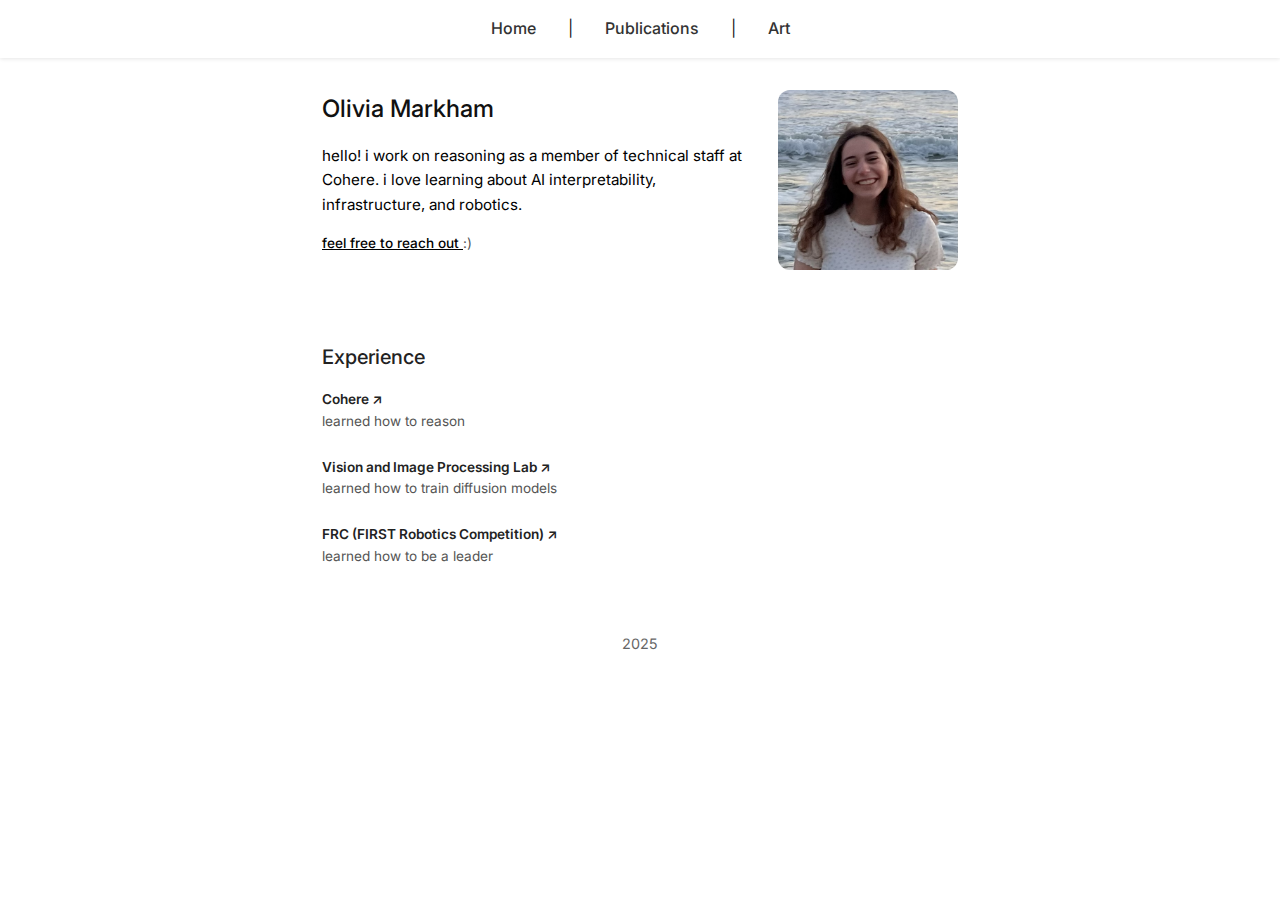
<file: index.html>
<!DOCTYPE html>
<html lang="en">
<head>
  <link href="https://fonts.googleapis.com/css2?family=Inter:wght@400;500;600&display=swap" rel="stylesheet">
  <meta charset="UTF-8">
  <meta name="viewport" content="width=device-width,initial-scale=1.0">
  <title>Olivia Markham</title>
  <link rel="stylesheet" href="css/style.css">
</head>
<body>
  <header>
    <nav>
      <a href="index.html">Home</a> |
      <a href="publications.html">Publications</a> |
      <a href="art.html">Art</a>
    </nav>
  </header>

  <main>
    <main>
    <section id="hero">
      <div class="intro-text">
        <h1>Olivia Markham</h1>
        <p>
          hello! i work on reasoning as a member of technical staff at Cohere. i love learning about AI interpretability, infrastructure, and robotics.
        </p>
        <p class="reach-out">
          <a href="https://www.linkedin.com/in/omarkham/" target="_blank">
            feel free to reach out
          </a> :)
        </p>



      </div>
      <div class="intro-image">
        <img src="images/profile2.png" alt="Olivia Markham">
      </div>
    </section>



  <section id="previous-lives">
    <h2>Experience</h2>

    <div class="text-block">
      <p><strong><a href="https://cohere.com/" target="_blank" style="color: inherit; text-decoration: none;">Cohere</a>  ↗</strong><br>
        learned how to reason</p>
    </div>

    <div class="text-block">
      <p><strong><a href="https://vip.uwaterloo.ca/" target="_blank" style="color: inherit; text-decoration: none;">Vision and Image Processing Lab</a>  ↗</strong><br>
      learned how to train diffusion models</p>
    </div>

    <div class="text-block">
      <p><strong><a href="https://www.knightowls.ca/" target="_blank" style="color: inherit; text-decoration: none;">FRC (FIRST Robotics Competition)</a>  ↗</strong><br>
        learned how to be a leader</p>
    </div>
  </section>
</main>


  <footer>
    <p>2025</p>
  </footer>
</body>
</html>
</file>
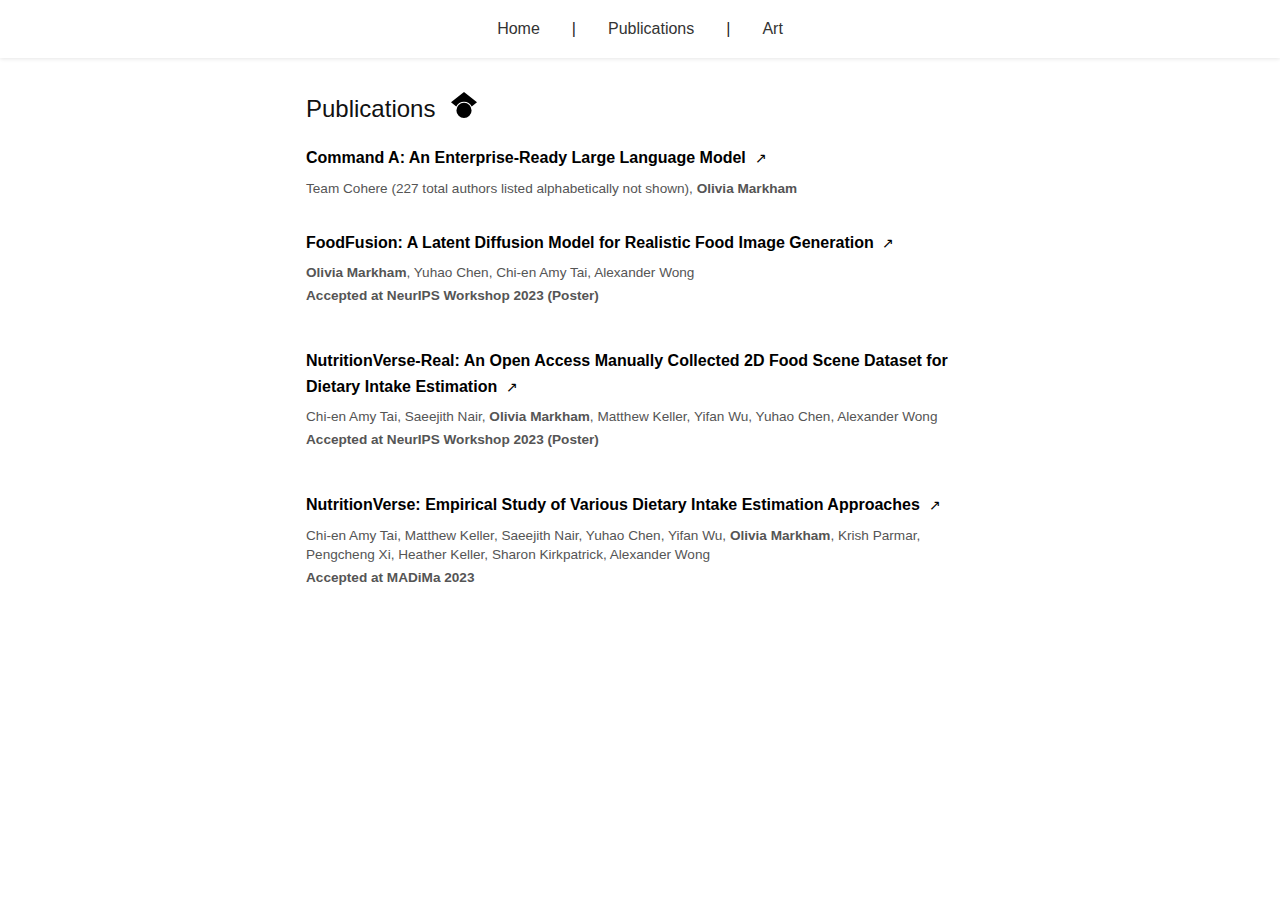
<file: publications.html>
<!DOCTYPE html>
<html lang="en">
<head>
  <meta charset="UTF-8">
  <meta name="viewport" content="width=device-width,initial-scale=1.0">
  <title>Publications</title>
  <link rel="stylesheet" href="css/style.css">
</head>
<body>
  <header>
    <nav>
      <a href="index.html">Home</a> |
      <a href="publications.html">Publications</a> |
      <a href="art.html">Art</a>
    </nav>
  </header>

  <main>
    <h1 class="scholar-header">
      Publications
      <a href="https://scholar.google.com/citations?user=crXjtwEAAAAJ" target="_blank" rel="noopener noreferrer">
        <img src="images/googlescholar.svg" alt="Google Scholar">
      </a>
    </h1>
    <ul class="publications">
      <li>
        <a class="title" href="https://arxiv.org/abs/2504.00698">
          Command A: An Enterprise-Ready Large Language Model
        </a>
        <p class="authors">
          Team Cohere (227 total authors listed alphabetically not shown), 
          <strong>Olivia Markham</strong>
        </p>
      </li>

      <li>
        <a class="title" href="https://arxiv.org/abs/2312.03540">
          FoodFusion: A Latent Diffusion Model for Realistic Food Image Generation
        </a>
        <p class="authors">
          <strong>Olivia Markham</strong>, Yuhao Chen, Chi-en Amy Tai, Alexander Wong
        </p>
        <p class="venue"><strong>Accepted at NeurIPS Workshop 2023 (Poster)</strong></p>
      </li>

      <li>
        <a class="title" href="https://arxiv.org/abs/2401.08598">
          NutritionVerse-Real: An Open Access Manually Collected 2D Food Scene Dataset for Dietary Intake Estimation
        </a>
        <p class="authors">
          Chi-en Amy Tai, Saeejith Nair, <strong>Olivia Markham</strong>, Matthew Keller, Yifan Wu, Yuhao Chen, Alexander Wong
        </p>
        <p class="venue"><strong>Accepted at NeurIPS Workshop 2023 (Poster)</strong></p>
      </li>

      <li>
        <a class="title" href="https://arxiv.org/abs/2309.07704">
          NutritionVerse: Empirical Study of Various Dietary Intake Estimation Approaches
        </a>
        <p class="authors">
          Chi-en Amy Tai, Matthew Keller, Saeejith Nair, Yuhao Chen, Yifan Wu, <strong>Olivia Markham</strong>, Krish Parmar, Pengcheng Xi, Heather Keller, Sharon Kirkpatrick, Alexander Wong
        </p>
        <p class="venue"><strong>Accepted at MADiMa 2023</strong></p>
      </li>

    </ul>
  </main>

</body>
</html>
</file>
<file: css/style.css>
/* reset & globals */
* {
  box-sizing: border-box;
  margin: 0;
  padding: 0;
}
html {
  scroll-behavior: smooth;
}
body {
  font-family: 'Inter', sans-serif;
  line-height: 1.6;
  color: #242424;
  background: #fff;
}

*, *::before, *::after {
  font-family: inherit;
}



/* ================
   HEADER / NAV
   ================ */
header {
  position: sticky;
  top: 0;
  background: #fff;
  box-shadow: 0 1px 4px rgba(0, 0, 0, 0.1);
  z-index: 100;
}
header nav {
  max-width: 900px;
  margin: 0 auto;
  display: flex;
  justify-content: center;    /* center your links (and icons if you add them) */
  align-items: center;
  gap: 2rem;                  /* uniform spacing */
  padding: 1rem;
}
header nav a {
  text-decoration: none;
  color: #333;
  font-weight: 500;
}

/* ================
   MAIN LAYOUT
   ================ */
main {
  max-width: 700px;
  margin: 2rem auto;
  padding: 0 1rem;
}

/* — Page titles on Publications & Art pages — */
main > h1  {
  font-size: 1.5rem;
  font-weight: 500;
  margin-bottom: 1rem;
  color: #111;
}

/* ================
   Home page formatting tweaks
   ================ */
.text-block {
  font-size: 0.85rem;
  line-height: 1.6;
  color: #555;
  margin-bottom: 1.5rem;
}

.text-block strong {
  font-weight: 600;
  color: #222;
}

.frc-img {
  max-width: 100%;
  height: auto;
  margin-top: 0.75rem;
  border-radius: 8px;
}


/* ================
   HERO / “ABOUT”
   ================ */
/* on index.html wrap your intro in <section id="hero">…</section> */
#hero {
  display: grid;
  grid-template-columns: 1fr auto;
  gap: 2rem;
  align-items: start;
  margin-bottom: 4rem;
}

#hero .intro-text {
  font-size: 0.95rem;
  color: #000;
}

#hero h1 {
  font-size: 1.5rem;
  font-weight: 500;
  margin-bottom: 1rem;
  color: #111;
}


#hero p {
  line-height: 1.6;
}

#hero .intro-image img {
  width: 180px;
  max-height: 240px;
  object-fit: cover;
  border-radius: 12px;
}

#hero .intro-text p + p {
  margin-top: 1rem;
}

#hero .intro-text a {
  color: #0072b1; /* LinkedIn blue */
  text-decoration: none;
  font-weight: 500;
}

#hero .intro-text a:hover {
  text-decoration: underline;
}

.reach-out {
  font-size: 0.85rem;
  color: #555;
  margin-top: 1rem;
}

#hero .intro-text .reach-out a {
  color: #000 !important;
  text-decoration: underline;
  font-weight: 500;
}


.reach-out a:link,
.reach-out a:visited,
.reach-out a:hover,
.reach-out a:active {
  color: #000;
  text-decoration: underline;
  font-weight: 500;
}


.reach-out a:hover {
  opacity: 0.8;
}



/* ================
   SECTION HEADINGS
   ================ */
section h2 {
  font-size: 1.25rem;
  font-weight: 500;
  margin-bottom: 1rem;
  color: #222;
}


/* ================
   PUBLICATIONS LIST — smaller, black titles
   ================ */

/* Title link styling */
ul.publications li a.title {
  display: inline-block;
  font-size: 1rem;        /* smaller than before */
  font-weight: 550;
  color: #000;            /* black instead of blue */
  text-decoration: none;
}

ul.publications {
  list-style: none;         /* kill the bullets */
  padding-left: 0;
  margin: 0 0 2rem;
  display: grid;            /* turn the UL into a grid container */
  row-gap: 2rem;            /* 2rem vertical gap between each LI */
}

ul.publications li {
  /* no extra margin needed, the row-gap handles it */
}

ul.publications li a.title:hover {
  color: #333;            /* dark gray on hover */
  text-decoration: underline;
}

/* keep the arrow the same color as the link */
ul.publications li a.title::after {
  content: '↗';
  margin-left: 0.3em;
  font-size: 0.9rem;
  vertical-align: middle;
  color: inherit;
}

/* Author line (you can shrink this too if you like) */
ul.publications li p.authors {
  margin: 0.5rem 0 0;
  font-size: 0.85rem;     /* a bit smaller */
  line-height: 1.4;
  color: #555;
}

ul.publications li p.venue {
  font-size: 0.85rem;   /* matches .authors */
  line-height: 1.4;
  color: #555;          /* same tone as authors */
  margin: 0.25rem 0 0.8em;
}

ul.publications li p.venue strong {
  font-weight: 600;
}

h1.scholar-header {
  display: flex;
  align-items: center;
  gap: 1.0rem;
}

h1.scholar-header img {
  height: 1.6rem;
  margin-top: 0.15rem;
}


/* ================
   ART GALLERY
   ================ */
/* your art.html has <div class="gallery">…</div> around the <img> tags */
.gallery {
  display: grid;
  grid-template-columns: repeat(auto-fit, minmax(200px, 1fr));
  gap: 1rem;
  margin-bottom: 4rem;
}
.gallery img {
  width: 100%;
  border-radius: 8px;
  object-fit: cover;
}


/* ================
   EXPERIENCE GRID (OPTIONAL)
   ================ */
/* if you ever add an experience section, structure it like:
   <section id="experience">
     <div class="experience-list">
       <div class="experience-item">
         <h3><a href="…">Company ↗</a></h3>
         <div class="role">Role Title</div>
         <div class="desc">A short description…</div>
       </div>
       …  
     </div>
   </section>
*/
.experience-item {
  display: flex;
  align-items: flex-start;
  gap: 1.5rem;
  margin-bottom: 2rem;
}

.experience-text {
  flex: 1;
  font-size: 0.85rem;
  color: #555;
}

.experience-text h3 {
  font-size: 1rem;
  margin-bottom: 0.25rem;
}

.experience-text .desc {
  font-size: 0.85rem;
  color: #666;
}

.experience-img img {
  max-width: 160px;
  border-radius: 8px;
  object-fit: cover;
}


/* ================
   FOOTER
   ================ */
footer {
  text-align: center;
  padding: 2rem 0;
  font-size: 0.9rem;
  color: #666;
}

/* ================
   MOBILE BREAKPOINT
   ================ */
@media (max-width: 600px) {
  #hero {
    grid-template-columns: 1fr;
    text-align: center;
  }

  #hero .intro-image img {
    margin: 0 auto;
  }

  .experience-item {
    flex-direction: column;
    align-items: center;
  }

  .experience-img img {
    margin-top: 1rem;
  }
}
</file>
